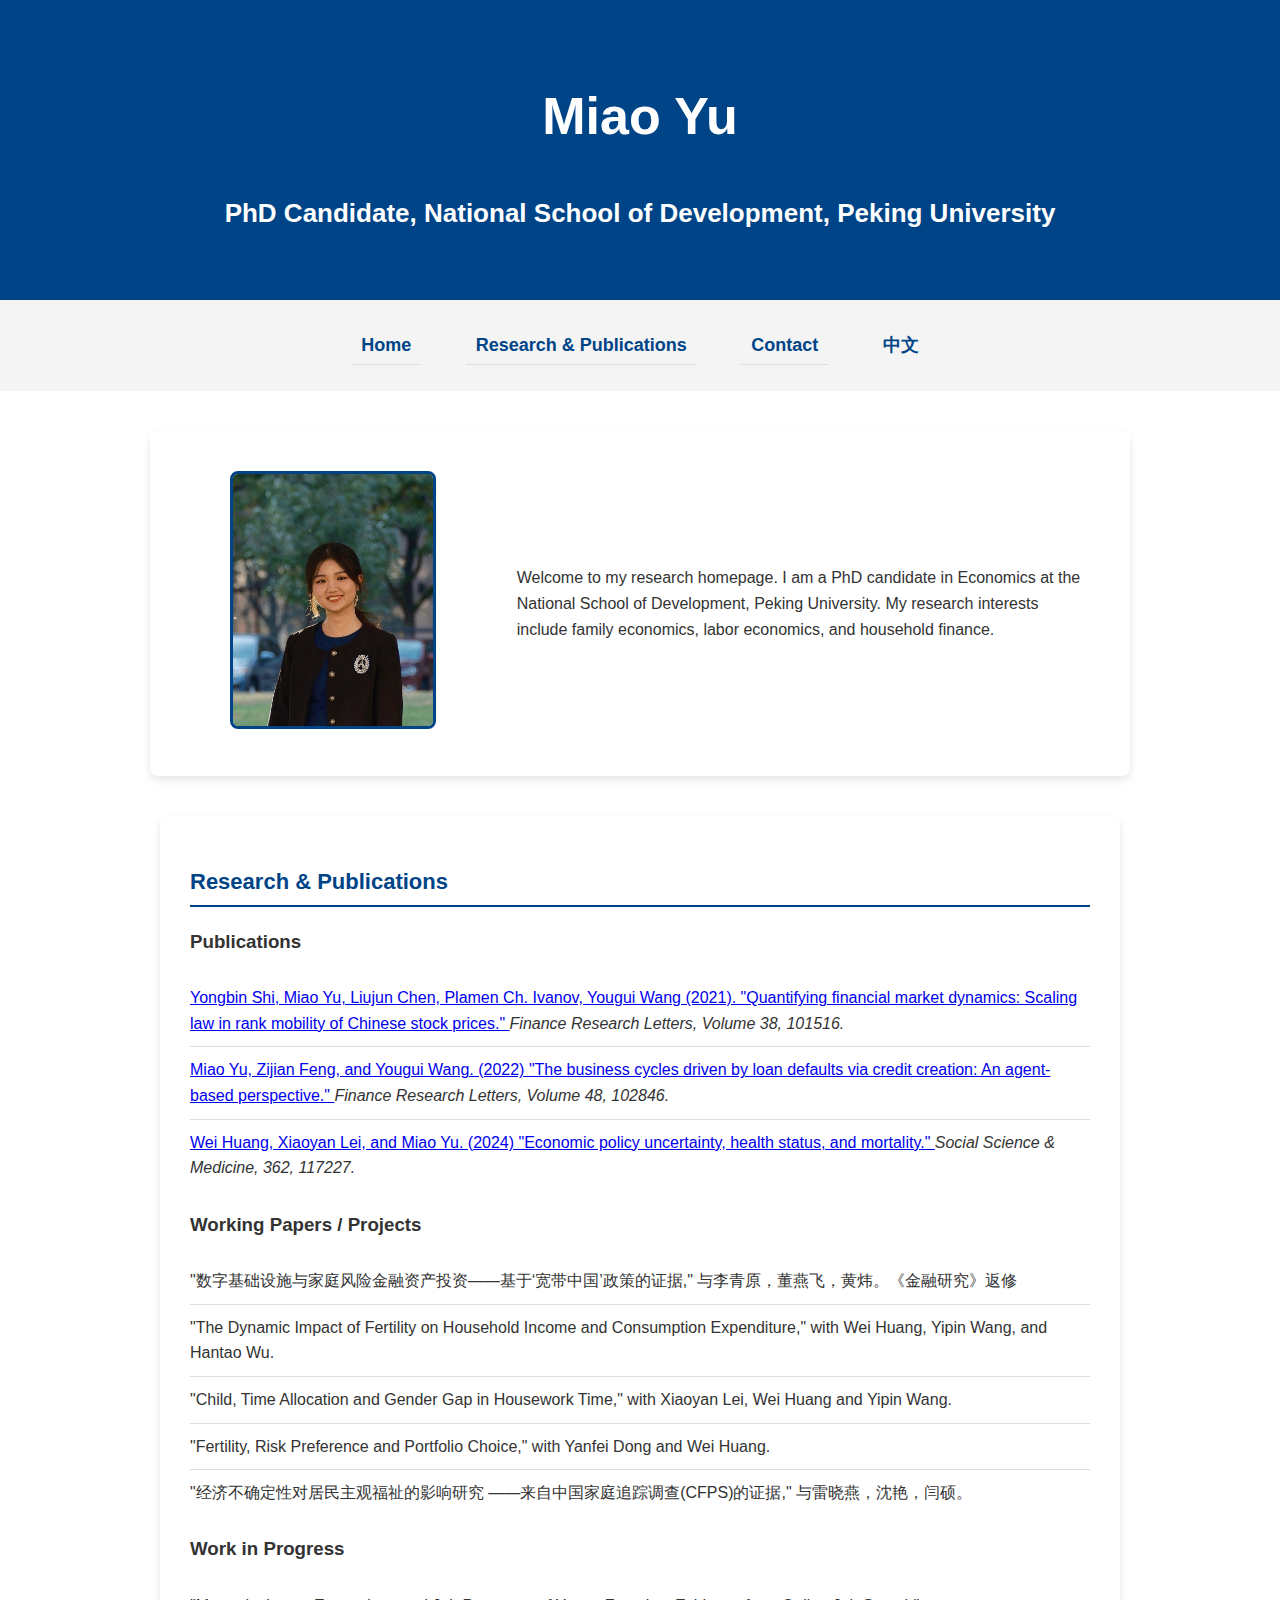
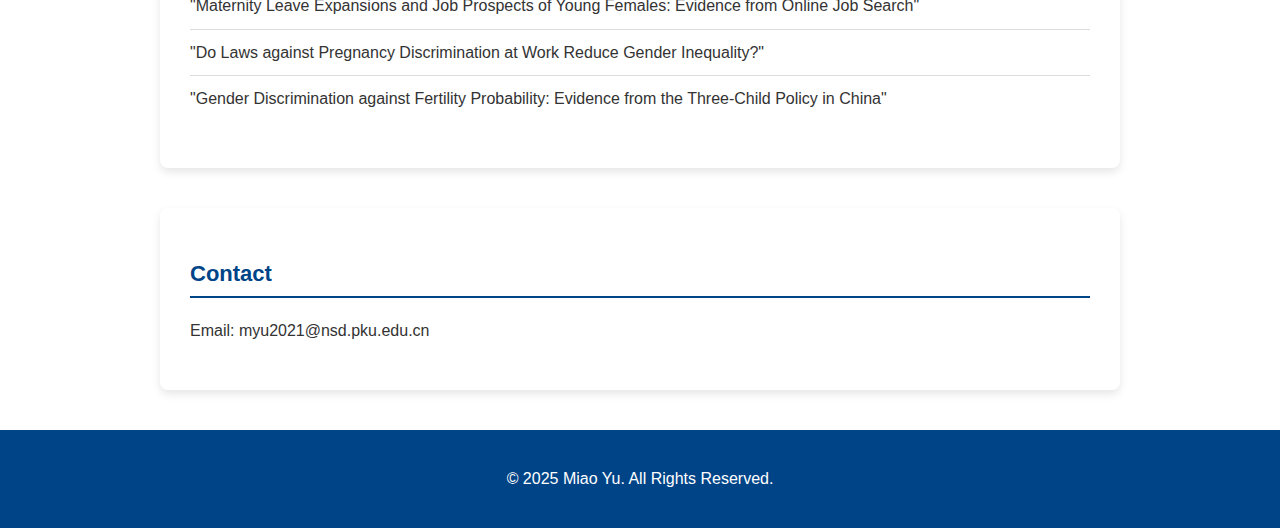
<file: index.html>
<!DOCTYPE html>
<html lang="en">
<head>
    <meta charset="UTF-8">
    <meta name="viewport" content="width=device-width, initial-scale=1.0">
    <title>Miao Yu - Research Homepage</title>
    <link rel="stylesheet" href="style.css">
</head>
<body>
    <header>
        <h1>Miao Yu</h1>
        <p>PhD Candidate, National School of Development, Peking University</p>
    </header>
    
    <nav>
        <ul>
            <li><a href="#home">Home</a></li>
            <li><a href="#research">Research & Publications</a></li>
            <li><a href="#contact">Contact</a></li>
            <li><a href="index_cn.html">中文</a></li>
        </ul>
    </nav>
    
    <section id="home" class="home-container">
        <div class="home-left">
            <img src="your_photo.jpg" alt="Miao Yu" class="profile-large">
        </div>
        <div class="home-right">
            <p>Welcome to my research homepage. I am a PhD candidate in Economics at the National School of Development, Peking University. My research interests include family economics, labor economics, and household finance.</p>
        </div>
    </section>
    
    <section id="research">
        <h2>Research & Publications</h2>
        <h3>Publications</h3>
<ul>
    <li>
        <a href="https://doi.org/10.1016/j.frl.2020.101516" target="_blank">
            Yongbin Shi, Miao Yu, Liujun Chen, Plamen Ch. Ivanov, Yougui Wang (2021). 
            "Quantifying financial market dynamics: Scaling law in rank mobility of Chinese stock prices."
        </a>
        <em>Finance Research Letters, Volume 38, 101516.</em>
    </li>
    <li>
        <a href="https://doi.org/10.1016/j.frl.2022.102846" target="_blank">
            Miao Yu, Zijian Feng, and Yougui Wang. (2022) 
            "The business cycles driven by loan defaults via credit creation: An agent-based perspective."
        </a>
        <em>Finance Research Letters, Volume 48, 102846.</em>
    </li>
    <li>
        <a href="https://doi.org/10.1016/j.socscimed.2024.117227" target="_blank">
            Wei Huang, Xiaoyan Lei, and Miao Yu. (2024) 
            "Economic policy uncertainty, health status, and mortality."
        </a>
        <em>Social Science & Medicine, 362, 117227.</em>
    </li>
</ul>

        
        <h3>Working Papers / Projects</h3>
        <ul>
            <li>"数字基础设施与家庭风险金融资产投资——基于‘宽带中国’政策的证据," 与李青原，董燕飞，黄炜。《金融研究》返修</li>
            <li>"The Dynamic Impact of Fertility on Household Income and Consumption Expenditure," with Wei Huang, Yipin Wang, and Hantao Wu.</li>
            <li>"Child, Time Allocation and Gender Gap in Housework Time," with Xiaoyan Lei, Wei Huang and Yipin Wang.</li>
            <li>"Fertility, Risk Preference and Portfolio Choice," with Yanfei Dong and Wei Huang.</li>
            <li>"经济不确定性对居民主观福祉的影响研究 ——来自中国家庭追踪调查(CFPS)的证据," 与雷晓燕，沈艳，闫硕。</li>
        </ul>

        <h3>Work in Progress</h3>
        <ul>
            <li>"Maternity Leave Expansions and Job Prospects of Young Females: Evidence from Online Job Search"</li>
            <li>"Do Laws against Pregnancy Discrimination at Work Reduce Gender Inequality?"</li>
            <li>"Gender Discrimination against Fertility Probability: Evidence from the Three-Child Policy in China"</li>
        </ul>
    </section>
    
    <section id="contact">
        <h2>Contact</h2>
        <p>Email: myu2021@nsd.pku.edu.cn</p>
        
    </section>
    
    <footer>
        <p>&copy; 2025 Miao Yu. All Rights Reserved.</p>
    </footer>
</body>
</html>
</file>
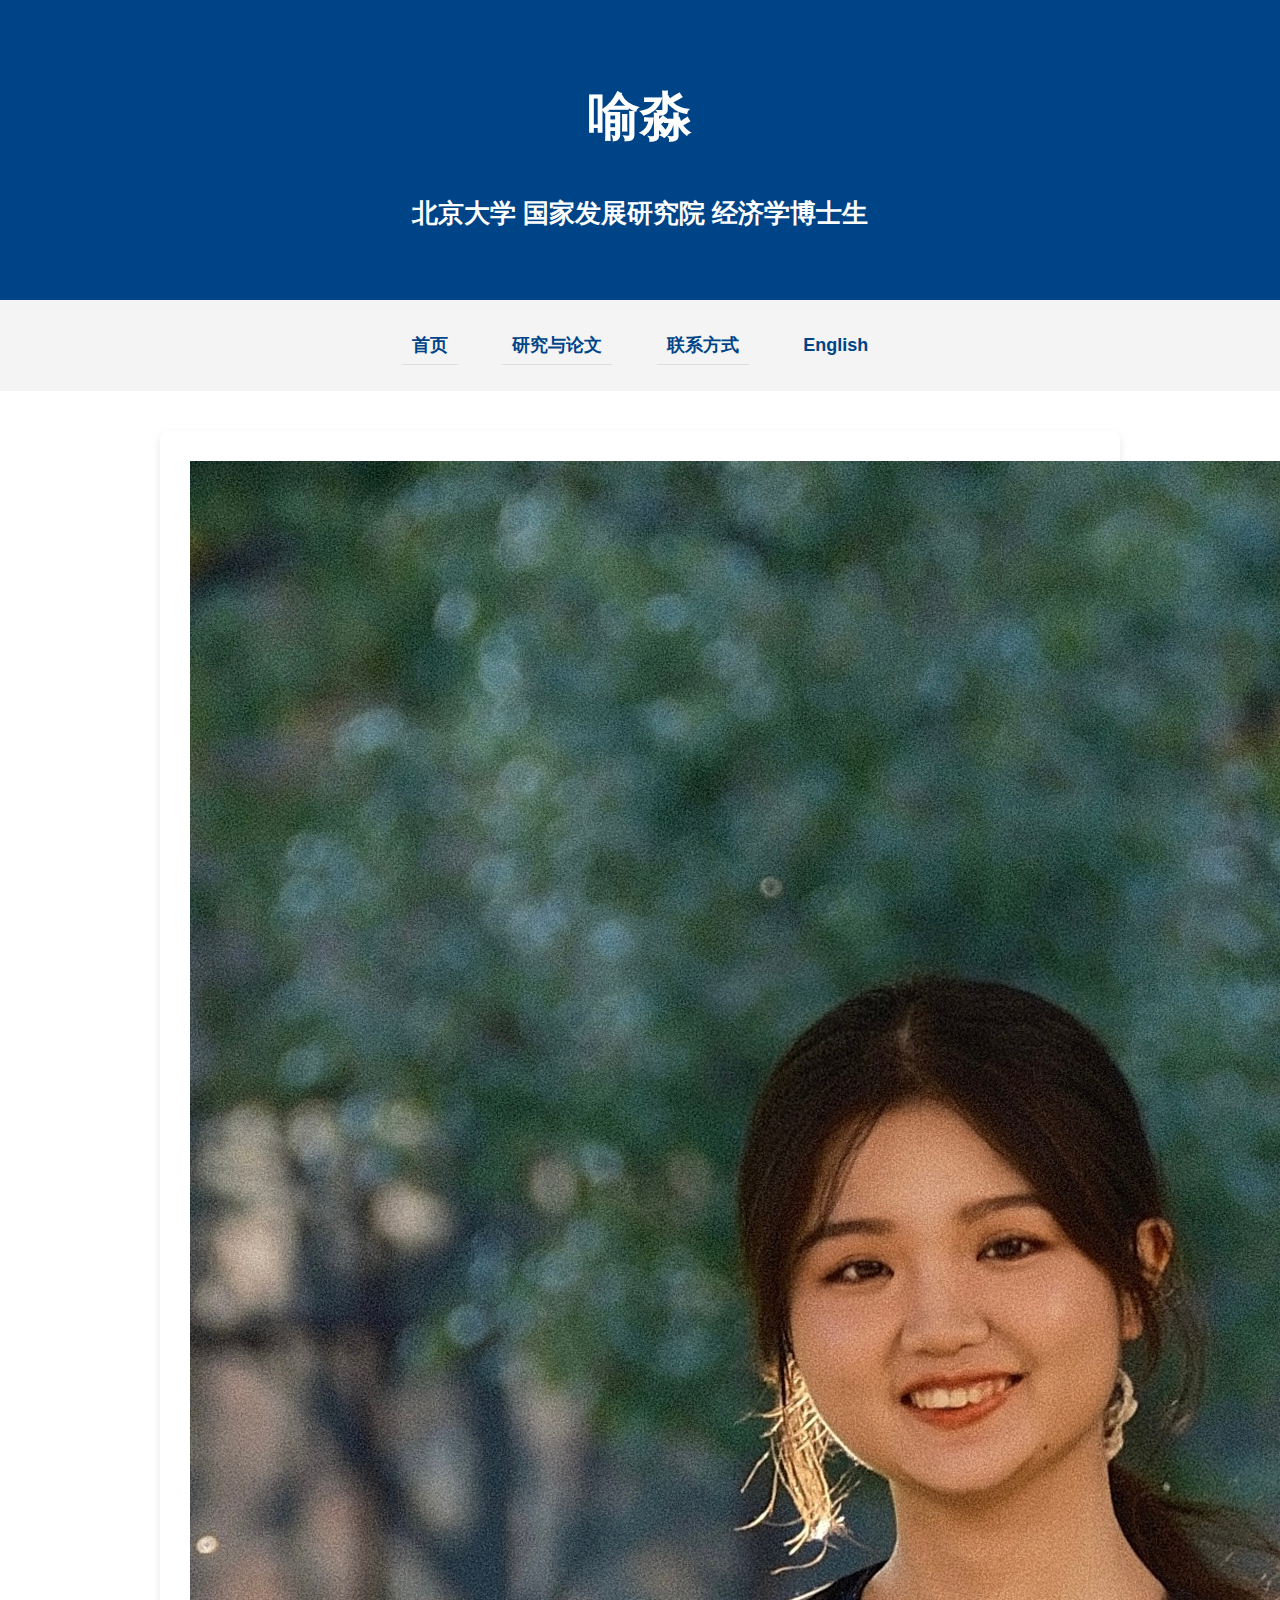
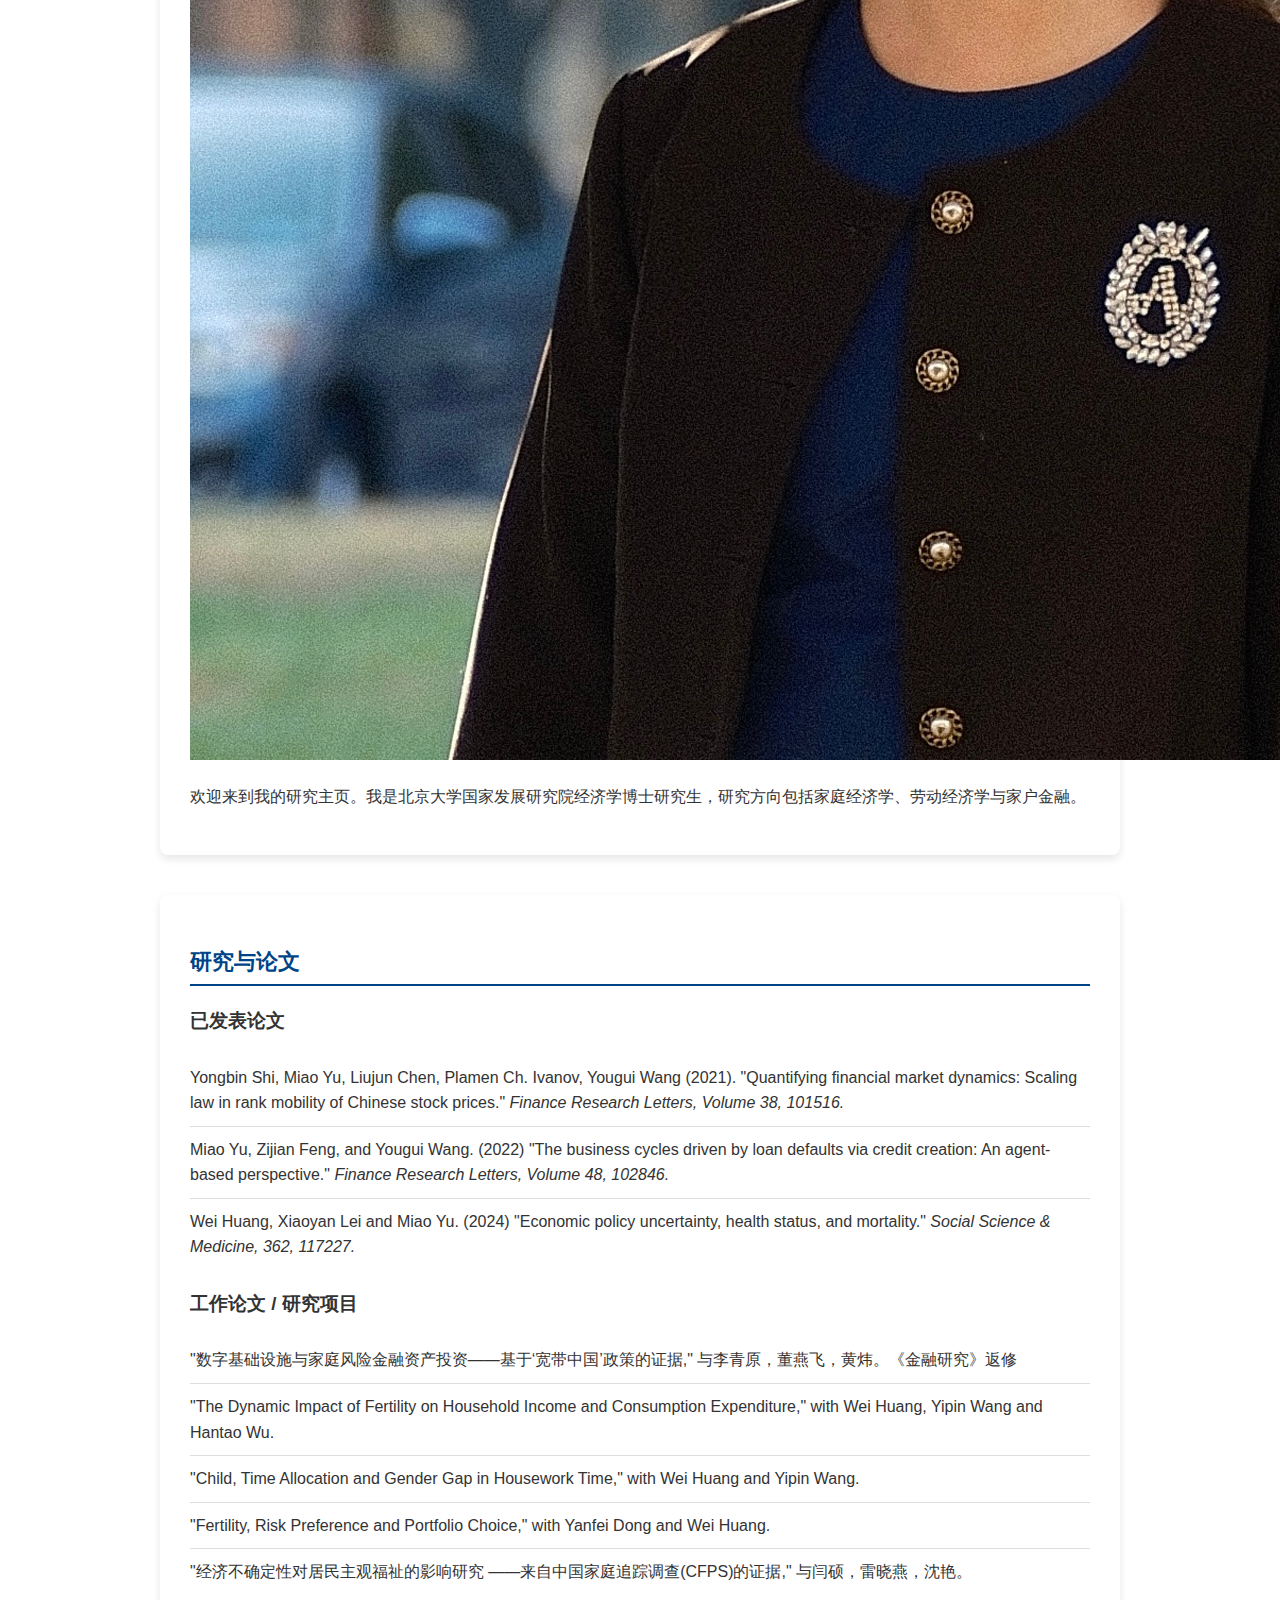
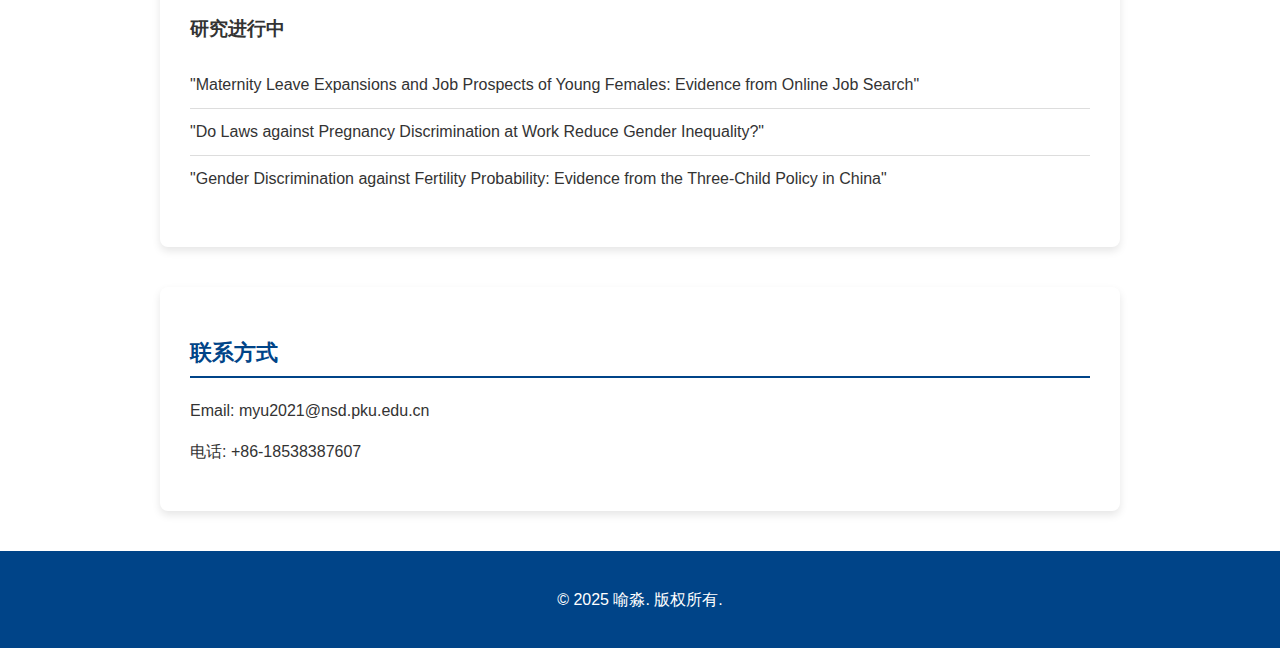
<file: index_cn.html>
<!DOCTYPE html>
<html lang="zh">
<head>
    <meta charset="UTF-8">
    <meta name="viewport" content="width=device-width, initial-scale=1.0">
    <title>喻淼 - 研究主页</title>
    <link rel="stylesheet" href="style.css">
</head>
<body>
    <header>
        <h1>喻淼</h1>
        <p>北京大学 国家发展研究院 经济学博士生</p>
    </header>
    
    <nav>
        <ul>
            <li><a href="#home">首页</a></li>
            <li><a href="#research">研究与论文</a></li>
            <li><a href="#contact">联系方式</a></li>
            <li><a href="index.html">English</a></li>
        </ul>
    </nav>
    
    <section id="home">
        <img src="your_photo.jpg" alt="喻淼" class="profile">
        <p>欢迎来到我的研究主页。我是北京大学国家发展研究院经济学博士研究生，研究方向包括家庭经济学、劳动经济学与家户金融。</p>
    </section>
    
    <section id="research">
        <h2>研究与论文</h2>
        <h3>已发表论文</h3>
        <ul>
            <li>Yongbin Shi, Miao Yu, Liujun Chen, Plamen Ch. Ivanov, Yougui Wang (2021). "Quantifying financial market dynamics: Scaling law in rank mobility of Chinese stock prices." <em>Finance Research Letters, Volume 38, 101516.</em></li>
            <li>Miao Yu, Zijian Feng, and Yougui Wang. (2022) "The business cycles driven by loan defaults via credit creation: An agent-based perspective." <em>Finance Research Letters, Volume 48, 102846.</em></li>
            <li>Wei Huang, Xiaoyan Lei and Miao Yu. (2024) "Economic policy uncertainty, health status, and mortality." <em>Social Science & Medicine, 362, 117227.</em></li>
        </ul>
        
        <h3>工作论文 / 研究项目</h3>
        <ul>
            <li>"数字基础设施与家庭风险金融资产投资——基于‘宽带中国’政策的证据," 与李青原，董燕飞，黄炜。《金融研究》返修</li>
            <li>"The Dynamic Impact of Fertility on Household Income and Consumption Expenditure," with Wei Huang, Yipin Wang and Hantao Wu.</li>
            <li>"Child, Time Allocation and Gender Gap in Housework Time," with Wei Huang and Yipin Wang.</li>
            <li>"Fertility, Risk Preference and Portfolio Choice," with Yanfei Dong and Wei Huang.</li>
            <li>"经济不确定性对居民主观福祉的影响研究 ——来自中国家庭追踪调查(CFPS)的证据," 与闫硕，雷晓燕，沈艳。</li>
        </ul>
        
        <h3>研究进行中</h3>
        <ul>
            <li>"Maternity Leave Expansions and Job Prospects of Young Females: Evidence from Online Job Search"</li>
            <li>"Do Laws against Pregnancy Discrimination at Work Reduce Gender Inequality?"</li>
            <li>"Gender Discrimination against Fertility Probability: Evidence from the Three-Child Policy in China"</li>
        </ul>
    </section>
    
    <section id="contact">
        <h2>联系方式</h2>
        <p>Email: myu2021@nsd.pku.edu.cn</p>
        <p>电话: +86-18538387607</p>
       
    </section>
    
    <footer>
        <p>&copy; 2025 喻淼. 版权所有.</p>
    </footer>
</body>
</html>
</file>
<file: style.css>
/* General styles */
body {
    font-family: 'Lato', sans-serif;
    margin: 0;
    padding: 0;
    background-color: #ffffff;
    color: #333;
    line-height: 1.6;
}

/* Header styling */
header {
    background: #004488;
    color: white;
    padding: 40px 20px;
    text-align: center;
    font-size: 26px;
    font-weight: bold;
}

/* Navigation bar */
nav {
    text-align: center;
    background: #f4f4f4;
    padding: 15px 0;
}

nav ul {
    list-style: none;
    padding: 0;
}

nav ul li {
    display: inline;
    margin: 0 20px;
}

nav ul li a {
    text-decoration: none;
    color: #004488;
    font-size: 18px;
    font-weight: bold;
    padding: 5px 10px;
    transition: 0.3s;
}

nav ul li a:hover {
    background: #004488;
    color: white;
    border-radius: 5px;
}

/* Home section with two-column layout */
.home-container {
    display: flex;
    flex-direction: row;
    justify-content: center;
    align-items: center;
    max-width: 900px;
    margin: 40px auto;
    background: white;
    padding: 40px;
    border-radius: 8px;
    box-shadow: 0px 4px 8px rgba(0, 0, 0, 0.1);
}

.home-left {
    flex: 1;
    text-align: center;
}

.home-right {
    flex: 2;
    padding-left: 40px;
    text-align: left;
}

.profile-large {
    width: 200px;
    height: auto;
    border-radius: 8px;
    border: 3px solid #004488;
}

/* Sections */
section {
    max-width: 900px;
    margin: 40px auto;
    background: white;
    padding: 30px;
    border-radius: 8px;
    box-shadow: 0px 4px 8px rgba(0, 0, 0, 0.1);
}

h2 {
    color: #004488;
    border-bottom: 2px solid #004488;
    padding-bottom: 5px;
    margin-bottom: 20px;
    font-size: 22px;
}

/* Research & publications */
ul {
    list-style-type: none;
    padding: 0;
}

ul li {
    padding: 10px 0;
    border-bottom: 1px solid #ddd;
}

ul li:last-child {
    border-bottom: none;
}

/* Footer */
footer {
    text-align: center;
    padding: 20px;
    background: #004488;
    color: white;
    margin-top: 40px;
}
</file>
